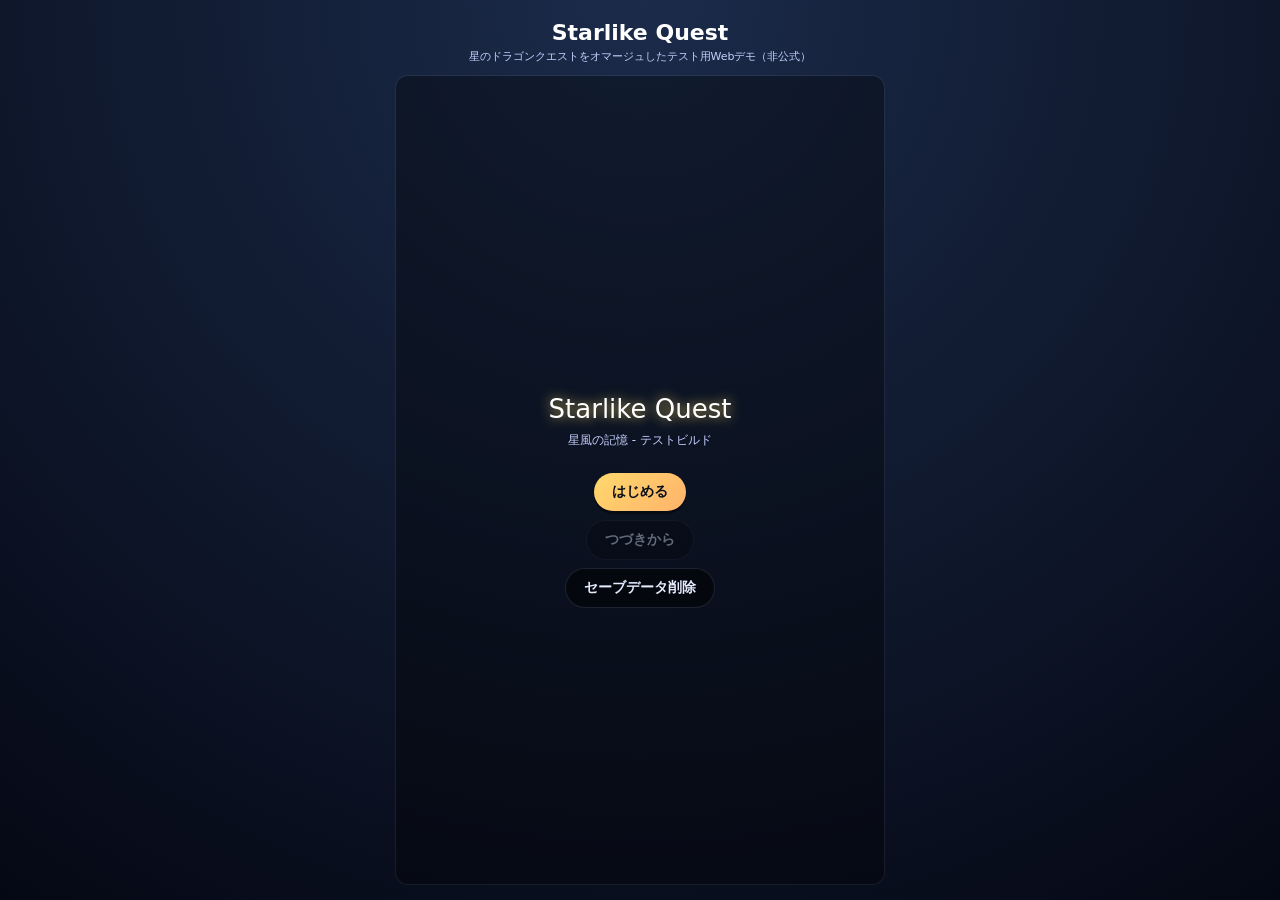
<file: a.html>
<!DOCTYPE html>
<html lang="ja">
<head>
  <meta charset="UTF-8">
  <title>Starlike Quest - テスト版</title>
  <style>
    body {
      margin: 0;
      font-family: system-ui, -apple-system, BlinkMacSystemFont, "Segoe UI", sans-serif;
      background: radial-gradient(circle at top, #1b2b4a, #050814);
      color: #fff;
    }
    .app {
      max-width: 520px;
      margin: 0 auto;
      min-height: 100vh;
      display: flex;
      flex-direction: column;
      padding: 16px;
      box-sizing: border-box;
    }
    header {
      text-align: center;
      margin-bottom: 12px;
    }
    header h1 {
      font-size: 22px;
      margin: 4px 0;
    }
    header p {
      font-size: 11px;
      color: #c5d0ff;
      margin: 0;
    }
    .scene {
      display: none;
      flex: 1;
      background: rgba(0,0,0,0.35);
      border-radius: 12px;
      padding: 10px;
      box-shadow: 0 0 0 1px rgba(255,255,255,0.06);
      flex-direction: column;
    }
    .scene.active {
      display: flex;
    }
    .center {
      text-align: center;
    }
    .btn {
      border: none;
      border-radius: 999px;
      padding: 10px 18px;
      font-size: 14px;
      font-weight: 600;
      cursor: pointer;
      box-shadow: 0 3px 0 rgba(0,0,0,0.4);
      transition: transform 0.05s ease-out, box-shadow 0.05s ease-out, opacity 0.2s;
    }
    .btn:active {
      transform: translateY(1px);
      box-shadow: 0 1px 0 rgba(0,0,0,0.6);
    }
    .btn-primary {
      background: linear-gradient(135deg, #ffd86b, #ffb36b);
      color: #0b0f1c;
    }
    .btn-secondary {
      background: linear-gradient(135deg, #9fd3ff, #7be0ff);
      color: #0b0f1c;
    }
    .btn-ghost {
      background: rgba(0,0,0,0.55);
      color: #e5ecff;
      box-shadow: 0 0 0 1px rgba(255,255,255,0.08);
    }
    .btn.disabled {
      opacity: 0.4;
      pointer-events: none;
    }
    .title-logo {
      font-size: 26px;
      margin-top: 40px;
      margin-bottom: 8px;
      text-shadow: 0 0 12px rgba(255,216,107,0.8);
    }
    .subtitle {
      font-size: 12px;
      color: #c5d0ff;
      margin-bottom: 24px;
    }
    .menu-list {
      display: flex;
      flex-direction: column;
      gap: 10px;
      align-items: center;
    }
    .status-bar {
      display: flex;
      justify-content: space-between;
      gap: 8px;
      font-size: 12px;
      margin-bottom: 8px;
    }
    .status-box {
      flex: 1;
      background: rgba(0,0,0,0.35);
      border-radius: 8px;
      padding: 6px 8px;
      box-shadow: 0 0 0 1px rgba(255,255,255,0.06);
    }
    .status-box h2 {
      font-size: 12px;
      margin: 0 0 4px;
      color: #ffd86b;
    }
    .hp-bar, .mp-bar {
      position: relative;
      height: 8px;
      border-radius: 999px;
      background: rgba(255,255,255,0.08);
      overflow: hidden;
      margin-bottom: 2px;
    }
    .hp-fill, .mp-fill {
      position: absolute;
      top: 0; left: 0;
      height: 100%;
      width: 100%;
      transition: width 0.2s ease-out;
    }
    .hp-fill {
      background: linear-gradient(90deg, #ff4b4b, #ffb36b);
    }
    .mp-fill {
      background: linear-gradient(90deg, #4b7bff, #7be0ff);
    }
    .hp-text, .mp-text {
      font-size: 10px;
      text-align: right;
      color: #e5ecff;
    }
    .enemy-box {
      text-align: center;
      padding: 8px;
      border-radius: 10px;
      background: linear-gradient(135deg, rgba(255,255,255,0.06), rgba(0,0,0,0.4));
      box-shadow: 0 0 12px rgba(0,0,0,0.6);
      margin-bottom: 8px;
    }
    .enemy-name {
      font-size: 14px;
      margin-bottom: 4px;
    }
    .enemy-hp-bar {
      margin: 0 auto;
      width: 80%;
    }
    .log {
      flex: 1;
      background: rgba(0,0,0,0.45);
      border-radius: 8px;
      padding: 6px;
      font-size: 11px;
      overflow-y: auto;
      line-height: 1.4;
      margin-bottom: 6px;
    }
    .log-line {
      margin-bottom: 2px;
    }
    .log-line.system { color: #9fd3ff; }
    .log-line.player { color: #ffe6a3; }
    .log-line.enemy  { color: #ffb3b3; }
    .commands {
      display: grid;
      grid-template-columns: repeat(2, 1fr);
      gap: 6px;
      margin-top: 4px;
    }
    .quest-list {
      display: flex;
      flex-direction: column;
      gap: 8px;
      margin-top: 8px;
    }
    .quest-card {
      background: rgba(0,0,0,0.45);
      border-radius: 8px;
      padding: 8px;
      box-shadow: 0 0 0 1px rgba(255,255,255,0.06);
      display: flex;
      justify-content: space-between;
      align-items: center;
      font-size: 12px;
    }
    .quest-info-title {
      font-size: 13px;
      margin-bottom: 2px;
      color: #ffd86b;
    }
    .quest-info-sub {
      font-size: 11px;
      color: #c5d0ff;
    }
    .result-box {
      text-align: center;
      margin-top: 20px;
    }
    .result-title {
      font-size: 18px;
      margin-bottom: 8px;
      color: #ffd86b;
    }
    .result-detail {
      font-size: 13px;
      margin-bottom: 4px;
    }
    .gacha-overlay {
      position: fixed;
      inset: 0;
      background: rgba(0,0,0,0.85);
      display: none;
      align-items: center;
      justify-content: center;
      z-index: 10;
    }
    .gacha-box {
      width: 90%;
      max-width: 360px;
      background: radial-gradient(circle at top, #2b234a, #050814);
      border-radius: 16px;
      padding: 16px;
      box-shadow: 0 0 24px rgba(0,0,0,0.8);
      text-align: center;
    }
    .gacha-title {
      font-size: 16px;
      margin-bottom: 8px;
      color: #ffd86b;
    }
    .gacha-result {
      margin: 12px 0;
      font-size: 14px;
    }
    .gacha-rarity {
      font-weight: 700;
    }
    .rarity-3 { color: #9fd3ff; }
    .rarity-4 { color: #b0ffb3; }
    .rarity-5 {
      color: #ffd86b;
      text-shadow: 0 0 8px rgba(255,216,107,0.8);
    }
    .bottom-bar {
      margin-top: 8px;
      display: flex;
      justify-content: space-between;
      font-size: 11px;
      color: #c5d0ff;
    }
  </style>
</head>
<body>
<div class="app">
  <header>
    <h1>Starlike Quest</h1>
    <p>星のドラゴンクエストをオマージュしたテスト用Webデモ（非公式）</p>
  </header>

  <!-- タイトルシーン -->
  <div class="scene active" id="scene-title">
    <div class="center" style="margin:auto 0;">
      <div class="title-logo">Starlike Quest</div>
      <div class="subtitle">星風の記憶 - テストビルド</div>
      <div class="menu-list">
        <button class="btn btn-primary" id="btnStart">はじめる</button>
        <button class="btn btn-ghost" id="btnContinue">つづきから</button>
        <button class="btn btn-ghost" id="btnClearSave">セーブデータ削除</button>
      </div>
    </div>
  </div>

  <!-- クエスト選択シーン -->
  <div class="scene" id="scene-quest">
    <div class="status-bar">
      <div class="status-box">
        <h2>勇者</h2>
        <div style="font-size:11px;" id="statusName">Lv1 星風の勇者</div>
        <div style="font-size:11px;" id="statusAtkDef"></div>
        <div style="font-size:10px;color:#c5d0ff;" id="statusExp"></div>
      </div>
      <div class="status-box">
        <h2>そうび</h2>
        <div style="font-size:11px;" id="equipMain">木のつるぎ</div>
        <div style="font-size:10px;color:#c5d0ff;" id="equipSub">星風シリーズ：未入手</div>
      </div>
    </div>
    <div style="font-size:13px;margin-bottom:4px;">クエストをえらんでください。</div>
    <div class="quest-list" id="questList"></div>
    <div style="margin-top:12px;">
      <button class="btn btn-ghost" id="btnBackTitle">タイトルにもどる</button>
      <button class="btn btn-secondary" id="btnOpenGachaFromQuest" style="float:right;">宝箱（ガチャ）</button>
    </div>
  </div>

  <!-- バトルシーン -->
  <div class="scene" id="scene-battle">
    <div class="status-bar">
      <div class="status-box">
        <h2>勇者</h2>
        <div class="hp-bar">
          <div class="hp-fill" id="playerHpFill"></div>
        </div>
        <div class="hp-text" id="playerHpText"></div>
        <div class="mp-bar">
          <div class="mp-fill" id="playerMpFill"></div>
        </div>
        <div class="mp-text" id="playerMpText"></div>
      </div>
      <div class="status-box">
        <h2>そうび</h2>
        <div style="font-size:11px;" id="battleEquipMain">木のつるぎ</div>
        <div style="font-size:10px;color:#c5d0ff;" id="battleEquipSub">星風シリーズ：未入手</div>
      </div>
    </div>

    <div class="enemy-box">
      <div class="enemy-name" id="enemyName">星影スライム</div>
      <div class="hp-bar enemy-hp-bar">
        <div class="hp-fill" id="enemyHpFill"></div>
      </div>
      <div class="hp-text" id="enemyHpText"></div>
    </div>

    <div class="log" id="log"></div>

    <div class="commands">
      <button class="btn btn-primary" id="btnAttack">こうげき</button>
      <button class="btn btn-secondary" id="btnSkill">スキル</button>
      <button class="btn btn-secondary" id="btnGuard">ぼうぎょ</button>
      <button class="btn btn-secondary" id="btnHeal">やくそう</button>
    </div>

    <div class="bottom-bar">
      <div id="battleQuestName">クエスト名</div>
      <div>テストビルド / オフライン</div>
    </div>
  </div>

  <!-- リザルトシーン -->
  <div class="scene" id="scene-result">
    <div class="result-box">
      <div class="result-title" id="resultTitle">クエストクリア！</div>
      <div class="result-detail" id="resultExp">EXP +0</div>
      <div class="result-detail" id="resultGold">ゴールド +0</div>
      <div class="result-detail" id="resultDrop">ドロップ：なし</div>
      <div class="result-detail" id="resultLevelUp" style="color:#ffd86b;"></div>
      <div style="margin-top:16px;">
        <button class="btn btn-primary" id="btnResultToQuest">クエストにもどる</button>
        <button class="btn btn-secondary" id="btnResultGacha">宝箱をあける</button>
      </div>
    </div>
  </div>
</div>

<!-- ガチャオーバーレイ -->
<div class="gacha-overlay" id="gachaOverlay">
  <div class="gacha-box">
    <div class="gacha-title">星風装備ガチャ（1連）</div>
    <div class="gacha-result" id="gachaResultText">...</div>
    <button class="btn btn-primary" id="gachaCloseBtn">とじる</button>
  </div>
</div>

<script>
  // =========================
  // データ定義
  // =========================
  const SAVE_KEY = "starlike_save_v1";

  const basePlayer = {
    name: "星風の勇者",
    level: 1,
    exp: 0,
    nextExp: 20,
    maxHp: 100,
    maxMp: 30,
    atk: 18,
    def: 8,
    herb: 3,
    mainWeapon: "木のつるぎ",
    starSetOwned: false
  };

  const quests = [
    {
      id: "q1",
      name: "星影の草原",
      desc: "はじまりの草原。星影スライムが あらわれる。",
      recommended: "推奨Lv1",
      enemy: {
        name: "星影スライム",
        maxHp: 80,
        atk: 12,
        exp: 15,
        gold: 10
      }
    },
    {
      id: "q2",
      name: "月光の洞くつ",
      desc: "少しきびしい戦い。月光ゴーストが でてくる。",
      recommended: "推奨Lv3",
      enemy: {
        name: "月光ゴースト",
        maxHp: 120,
        atk: 18,
        exp: 30,
        gold: 25
      }
    },
    {
      id: "q3",
      name: "星風の塔・入口",
      desc: "テスト用ボス戦。星風ナイトが たちはだかる。",
      recommended: "推奨Lv5",
      enemy: {
        name: "星風ナイト",
        maxHp: 180,
        atk: 24,
        exp: 60,
        gold: 50
      }
    }
  ];

  const gachaTable = [
    { name: "星風のつるぎ", rarity: 5, type: "main", atkBonus: 18 },
    { name: "星風のよろい上", rarity: 4, type: "armor", defBonus: 6 },
    { name: "星風のよろい下", rarity: 4, type: "armor", defBonus: 4 },
    { name: "星風のぼうし", rarity: 3, type: "armor", defBonus: 2 },
    { name: "星風のたて", rarity: 3, type: "shield", defBonus: 3 },
    { name: "旅立ちのつるぎ", rarity: 3, type: "main", atkBonus: 8 },
    { name: "旅立ちの服", rarity: 3, type: "armor", defBonus: 2 }
  ];

  // =========================
  // 状態
  // =========================
  let player = JSON.parse(JSON.stringify(basePlayer));
  let currentQuest = null;
  let battleState = null; // {playerHp, playerMp, enemyHp, guard}
  let turnLock = false;

  // =========================
  // DOM
  // =========================
  const sceneTitle  = document.getElementById("scene-title");
  const sceneQuest  = document.getElementById("scene-quest");
  const sceneBattle = document.getElementById("scene-battle");
  const sceneResult = document.getElementById("scene-result");

  const btnStart      = document.getElementById("btnStart");
  const btnContinue   = document.getElementById("btnContinue");
  const btnClearSave  = document.getElementById("btnClearSave");
  const btnBackTitle  = document.getElementById("btnBackTitle");
  const btnOpenGachaFromQuest = document.getElementById("btnOpenGachaFromQuest");

  const questListEl   = document.getElementById("questList");

  const statusName    = document.getElementById("statusName");
  const statusAtkDef  = document.getElementById("statusAtkDef");
  const statusExp     = document.getElementById("statusExp");
  const equipMainEl   = document.getElementById("equipMain");
  const equipSubEl    = document.getElementById("equipSub");

  const playerHpFill  = document.getElementById("playerHpFill");
  const playerHpText  = document.getElementById("playerHpText");
  const playerMpFill  = document.getElementById("playerMpFill");
  const playerMpText  = document.getElementById("playerMpText");
  const enemyHpFill   = document.getElementById("enemyHpFill");
  const enemyHpText   = document.getElementById("enemyHpText");
  const enemyNameEl   = document.getElementById("enemyName");
  const logEl         = document.getElementById("log");
  const battleEquipMain = document.getElementById("battleEquipMain");
  const battleEquipSub  = document.getElementById("battleEquipSub");
  const battleQuestName = document.getElementById("battleQuestName");

  const btnAttack = document.getElementById("btnAttack");
  const btnSkill  = document.getElementById("btnSkill");
  const btnGuard  = document.getElementById("btnGuard");
  const btnHeal   = document.getElementById("btnHeal");

  const resultTitle   = document.getElementById("resultTitle");
  const resultExp     = document.getElementById("resultExp");
  const resultGold    = document.getElementById("resultGold");
  const resultDrop    = document.getElementById("resultDrop");
  const resultLevelUp = document.getElementById("resultLevelUp");
  const btnResultToQuest = document.getElementById("btnResultToQuest");
  const btnResultGacha   = document.getElementById("btnResultGacha");

  const gachaOverlay   = document.getElementById("gachaOverlay");
  const gachaResultText= document.getElementById("gachaResultText");
  const gachaCloseBtn  = document.getElementById("gachaCloseBtn");

  // =========================
  // 共通ユーティリティ
  // =========================
  function clamp(v, min, max) {
    return Math.max(min, Math.min(max, v));
  }
  function randomInt(min, max) {
    return Math.floor(Math.random() * (max - min + 1)) + min;
  }
  function showScene(scene) {
    [sceneTitle, sceneQuest, sceneBattle, sceneResult].forEach(s => s.classList.remove("active"));
    scene.classList.add("active");
  }
  function addLog(text, type = "system") {
    const line = document.createElement("div");
    line.className = `log-line ${type}`;
    line.textContent = text;
    logEl.appendChild(line);
    logEl.scrollTop = logEl.scrollHeight;
  }
  function setCommandsEnabled(enabled) {
    [btnAttack, btnSkill, btnGuard, btnHeal].forEach(b => {
      if (enabled) b.classList.remove("disabled");
      else b.classList.add("disabled");
    });
  }

  // =========================
  // セーブ / ロード
  // =========================
  function saveGame() {
    const data = { player };
    localStorage.setItem(SAVE_KEY, JSON.stringify(data));
  }
  function loadGame() {
    const raw = localStorage.getItem(SAVE_KEY);
    if (!raw) return false;
    try {
      const data = JSON.parse(raw);
      if (data && data.player) {
        player = data.player;
        return true;
      }
    } catch(e) {}
    return false;
  }
  function clearSave() {
    localStorage.removeItem(SAVE_KEY);
  }

  // =========================
  // ステータス更新
  // =========================
  function updateQuestStatusView() {
    statusName.textContent = `Lv${player.level} ${player.name}`;
    statusAtkDef.textContent = `こうげき ${player.atk} / ぼうぎょ ${player.def}`;
    statusExp.textContent = `EXP ${player.exp} / 次のLvまで ${player.nextExp - player.exp}`;
    equipMainEl.textContent = player.mainWeapon;
    equipSubEl.textContent = player.starSetOwned ? "星風シリーズ：1部位以上" : "星風シリーズ：未入手";
  }
  function updateBattleStatusView() {
    const p = battleState;
    const e = battleState.enemy;

    const hpRate = (p.hp / p.maxHp) * 100;
    const mpRate = (p.mp / p.maxMp) * 100;
    const ehpRate = (e.hp / e.maxHp) * 100;

    playerHpFill.style.width = hpRate + "%";
    playerHpText.textContent = `HP ${p.hp} / ${p.maxHp}`;
    playerMpFill.style.width = mpRate + "%";
    playerMpText.textContent = `MP ${p.mp} / ${p.maxMp}`;

    enemyHpFill.style.width = ehpRate + "%";
    enemyHpText.textContent = `HP ${e.hp} / ${e.maxHp}`;

    battleEquipMain.textContent = player.mainWeapon;
    battleEquipSub.textContent = player.starSetOwned ? "星風シリーズ：1部位以上" : "星風シリーズ：未入手";
  }

  // =========================
  // クエスト選択
  // =========================
  function renderQuestList() {
    questListEl.innerHTML = "";
    quests.forEach(q => {
      const card = document.createElement("div");
      card.className = "quest-card";

      const left = document.createElement("div");
      const title = document.createElement("div");
      title.className = "quest-info-title";
      title.textContent = q.name;
      const sub = document.createElement("div");
      sub.className = "quest-info-sub";
      sub.textContent = `${q.desc} / ${q.recommended}`;
      left.appendChild(title);
      left.appendChild(sub);

      const right = document.createElement("div");
      const btn = document.createElement("button");
      btn.className = "btn btn-secondary";
      btn.textContent = "出発";
      btn.addEventListener("click", () => startQuest(q));
      right.appendChild(btn);

      card.appendChild(left);
      card.appendChild(right);
      questListEl.appendChild(card);
    });
  }

  function startQuest(q) {
    currentQuest = q;
    // バトル状態初期化
    battleState = {
      maxHp: player.maxHp,
      hp: player.maxHp,
      maxMp: player.maxMp,
      mp: player.maxMp,
      guard: false,
      enemy: {
        name: q.enemy.name,
        maxHp: q.enemy.maxHp,
        hp: q.enemy.maxHp,
        atk: q.enemy.atk,
        exp: q.enemy.exp,
        gold: q.enemy.gold
      }
    };
    enemyNameEl.textContent = battleState.enemy.name;
    logEl.innerHTML = "";
    addLog(`${q.name} に やってきた。`, "system");
    addLog(`${battleState.enemy.name} が あらわれた！`, "system");
    battleQuestName.textContent = q.name;
    turnLock = false;
    setCommandsEnabled(true);
    updateBattleStatusView();
    showScene(sceneBattle);
  }

  // =========================
  // バトル処理
  // =========================
  function playerAttack() {
    if (turnLock) return;
    turnLock = true;
    setCommandsEnabled(false);

    const base = player.atk;
    const dmg = randomInt(base - 4, base + 4);
    const finalDmg = clamp(dmg, 1, 999);

    battleState.enemy.hp = clamp(battleState.enemy.hp - finalDmg, 0, battleState.enemy.maxHp);
    addLog(`勇者のこうげき！ ${battleState.enemy.name}に ${finalDmg} のダメージ！`, "player");
    updateBattleStatusView();

    if (battleState.enemy.hp <= 0) {
      endBattle(true);
      return;
    }
    setTimeout(enemyTurn, 500);
  }

  function playerSkill() {
    if (turnLock) return;
    if (battleState.mp < 8) {
      addLog("MPがたりない！", "system");
      return;
    }
    turnLock = true;
    setCommandsEnabled(false);

    battleState.mp = clamp(battleState.mp - 8, 0, battleState.maxMp);
    const base = player.atk * 1.6;
    const dmg = randomInt(base - 6, base + 6);
    const finalDmg = clamp(Math.floor(dmg), 1, 999);

    addLog("勇者は『星風れんげき』をはなった！", "player");
    battleState.enemy.hp = clamp(battleState.enemy.hp - finalDmg, 0, battleState.enemy.maxHp);
    addLog(`${battleState.enemy.name}に ${finalDmg} のダメージ！`, "player");
    updateBattleStatusView();

    if (battleState.enemy.hp <= 0) {
      endBattle(true);
      return;
    }
    setTimeout(enemyTurn, 500);
  }

  function playerGuard() {
    if (turnLock) return;
    turnLock = true;
    setCommandsEnabled(false);

    battleState.guard = true;
    addLog("勇者は みをまもっている…", "player");
    setTimeout(enemyTurn, 400);
  }

  function playerHeal() {
    if (turnLock) return;
    if (player.herb <= 0) {
      addLog("やくそうを もっていない。", "system");
      return;
    }
    turnLock = true;
    setCommandsEnabled(false);

    player.herb -= 1;
    const heal = randomInt(25, 35);
    battleState.hp = clamp(battleState.hp + heal, 0, battleState.maxHp);
    addLog(`勇者は やくそうをつかった！ HPが ${heal} かいふく！`, "player");
    updateBattleStatusView();

    setTimeout(enemyTurn, 400);
  }

  function enemyTurn() {
    const e = battleState.enemy;
    if (battleState.hp <= 0 || e.hp <= 0) {
      turnLock = false;
      setCommandsEnabled(false);
      return;
    }

    const base = e.atk;
    let dmg = randomInt(base - 3, base + 3);
    if (battleState.guard) {
      dmg = Math.floor(dmg * 0.4);
    }
    const finalDmg = clamp(dmg, 1, 999);

    addLog(`${e.name}のこうげき！ 勇者に ${finalDmg} のダメージ！`, "enemy");
    battleState.hp = clamp(battleState.hp - finalDmg, 0, battleState.maxHp);
    updateBattleStatusView();

    if (battleState.hp <= 0) {
      endBattle(false);
    } else {
      battleState.guard = false;
      turnLock = false;
      setCommandsEnabled(true);
    }
  }

  function endBattle(playerWin) {
    turnLock = false;
    setCommandsEnabled(false);

    if (playerWin) {
      addLog(`${battleState.enemy.name}を たおした！`, "system");
      showResult(true, battleState.enemy.exp, battleState.enemy.gold);
    } else {
      addLog("勇者は ちからつきた…", "system");
      showResult(false, Math.floor(battleState.enemy.exp / 4), 0);
    }
  }

  // =========================
  // リザルト処理
  // =========================
  function showResult(win, expGain, goldGain) {
    showScene(sceneResult);
    resultTitle.textContent = win ? "クエストクリア！" : "たおされてしまった…";
    resultExp.textContent   = `EXP +${expGain}`;
    resultGold.textContent  = `ゴールド +${goldGain}`;
    resultDrop.textContent  = win ? "ドロップ：テスト用アイテム（演出のみ）" : "ドロップ：なし";

    let levelUpText = "";
    const beforeLevel = player.level;
    player.exp += expGain;

    while (player.exp >= player.nextExp) {
      player.exp -= player.nextExp;
      player.level += 1;
      player.nextExp = Math.floor(player.nextExp * 1.4);
      player.maxHp += 12;
      player.maxMp += 4;
      player.atk   += 3;
      player.def   += 2;
      levelUpText += `Lv${player.level} に レベルアップ！ `;
    }
    resultLevelUp.textContent = levelUpText;

    saveGame();
  }

  // =========================
  // ガチャ処理
  // =========================
  function rollGachaOnce() {
    const r = Math.random();
    let targetRarity;
    if (r < 0.05) targetRarity = 5;
    else if (r < 0.25) targetRarity = 4;
    else targetRarity = 3;

    const candidates = gachaTable.filter(i => i.rarity === targetRarity);
    const item = candidates[randomInt(0, candidates.length - 1)];

    if (item.type === "main") {
      player.mainWeapon = item.name;
      player.atk += item.atkBonus || 0;
      if (item.rarity >= 4) player.starSetOwned = true;
    } else {
      player.def += item.defBonus || 0;
      if (item.rarity >= 4) player.starSetOwned = true;
    }

    saveGame();
    return item;
  }

  function openGacha() {
    const item = rollGachaOnce();
    const rarityStars = "★".repeat(item.rarity);
    const rarityClass = `rarity-${item.rarity}`;
    gachaResultText.innerHTML =
      `<div>宝箱を あけた！</div>` +
      `<div style="margin-top:6px;">` +
      `<span class="gacha-rarity ${rarityClass}">${rarityStars}</span> ` +
      `<span>${item.name}</span>` +
      `</div>`;
    gachaOverlay.style.display = "flex";
  }

  // =========================
  // イベント
  // =========================
  btnStart.addEventListener("click", () => {
    player = JSON.parse(JSON.stringify(basePlayer));
    saveGame();
    updateQuestStatusView();
    renderQuestList();
    showScene(sceneQuest);
  });

  btnContinue.addEventListener("click", () => {
    const ok = loadGame();
    if (!ok) {
      alert("セーブデータがありません。");
      return;
    }
    updateQuestStatusView();
    renderQuestList();
    showScene(sceneQuest);
  });

  btnClearSave.addEventListener("click", () => {
    if (confirm("セーブデータを削除しますか？")) {
      clearSave();
      alert("削除しました。");
    }
  });

  btnBackTitle.addEventListener("click", () => {
    showScene(sceneTitle);
  });

  btnOpenGachaFromQuest.addEventListener("click", () => {
    openGacha();
  });

  btnAttack.addEventListener("click", playerAttack);
  btnSkill.addEventListener("click", playerSkill);
  btnGuard.addEventListener("click", playerGuard);
  btnHeal.addEventListener("click", playerHeal);

  btnResultToQuest.addEventListener("click", () => {
    updateQuestStatusView();
    renderQuestList();
    showScene(sceneQuest);
  });

  btnResultGacha.addEventListener("click", () => {
    openGacha();
  });

  gachaCloseBtn.addEventListener("click", () => {
    gachaOverlay.style.display = "none";
    updateQuestStatusView();
  });

  // =========================
  // 初期化
  // =========================
  (function init() {
    // タイトルの「つづきから」活性/非活性
    if (!localStorage.getItem(SAVE_KEY)) {
      btnContinue.classList.add("disabled");
    }
  })();
</script>
</body>
</html>
</file>
